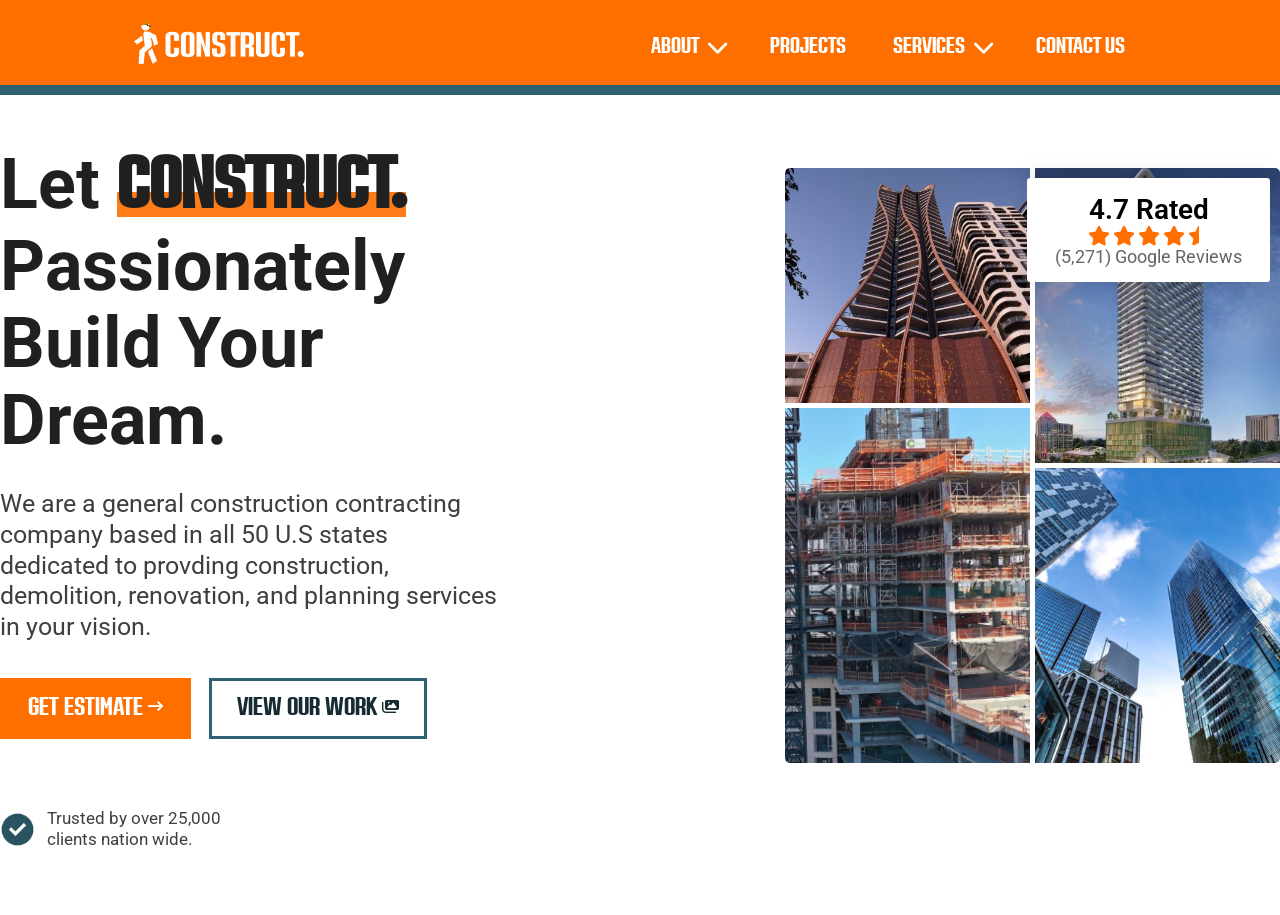
<file: index.html>
<!DOCTYPE html>
<html lang="en">
<head>
    <meta charset="UTF-8">
    <link rel="icon" type="x-icon" href="textures/LogoEmblem.png">
    <meta name="viewport" content="width=device-width, initial-scale=1.0">
    <title>CONSTRUCT. | Engineering & Project Managing</title>
    <link rel="stylesheet" href="style.css">
    <link rel="stylesheet" href="https://cdnjs.cloudflare.com/ajax/libs/font-awesome/6.3.0/css/all.min.css">
</head>
<body>
    <div class="nav-container">
        <div class="nav-logo">
            <a href="index.html"><img src="textures/LogoFull.png" alt=""></a>
        </div>
        <i class="fa-solid fa-bars open-menu"></i>
        <div class="background"></div>

        <div class="nav-links-container">
           <i class="fa-solid fa-xmark close-menu"></i>
            
            <ul class="nav-links">
                <li class="nav-link-item dropdown-menu-branch">
                    <a href="#" data-toggle="dropdown-menu">ABOUT<i class="fa-solid fa-chevron-down"></i></a>
                
                    <ul class="dropdown-menu">
                        <li class="dropdown-menu-item"><a href="who-we-are.html">WHO WE ARE</a></li>
                        <li class="dropdown-menu-item"><a href="what-we-do.html">WHAT WE DO</a></li>
                    </ul>

                </li>
                <li class="nav-link-item"><a href="projects.html">PROJECTS</a></li>
                <li class="nav-link-item dropdown-menu-branch"><a href="#" data-toggle="dropdown-menu">SERVICES<i class="fa-solid fa-chevron-down"></i></a>
                
                    <ul class="dropdown-menu">
                        <li class="dropdown-menu-item"><a href="map.html">CONSTRUCTION</a></li>
                        <li class="dropdown-menu-item"><a href="model.html">DEMOLITION</a></li>
                        <li class="dropdown-menu-item"><a href="audio.html">RENOVATION</a></li>
                        <li class="dropdown-menu-item"><a href="texture.html">PLANNING</a></li>
                    </ul>
                </li>
                <li class="nav-link-item"><a href="contact.html">CONTACT US</a></li>
            </ul>
        </div>
    </div>
<!--Start of Hero -->
<main>
    <header>
        <div class="container">
            <div class="dFlex aic">
                <div class="col-6">
                    <div class="textArea">
                        <h1>Let <strong>CONSTRUCT.</strong> Passionately Build Your Dream.</h1>
                        <p>We are a general construction contracting company based in all 50 U.S states dedicated to provding construction, demolition, renovation, and planning services in your vision.</p>
                        <div class="btnGroup">
                            <a target="_blank" rel="noopener noreferrer" href="contact.html">
                            <button class="primary">GET ESTIMATE <i class="fa-solid fa-arrow-right-long"></i></button>
                            </a>
                            <a target="_blank" rel="noopener noreferrer" href="projects.html">
                            <button class="secondary">VIEW OUR WORK <i class="fa-solid fa-images"></i></button>
                            </a>
                        </div>
                        <div class="tagLine dFlex aic">
                            <img src="textures/checkmark.png" alt="">
                            <p>Trusted by over 25,000 clients nation wide.</p>
                        </div>
                    </div>
                </div>
                <div class="col-6">
                    <div class="imgArea">
                        <div class="bg">
                            <div class="imgGrid">
                                <div class="imgBlock"><img src="textures/ref01.jpg" alt=""></div>
                                <div class="imgBlock"><img src="textures/ref02.jpg" alt=""></div>
                                <div class="imgBlock"><img src="textures/ref03.jpg" alt=""></div>
                                <div class="imgBlock"><img src="textures/ref04.jpg" alt=""></div>
                            </div>
                            <div class="rating dFlex aic jcc">
                                <span>4.7 Rated</span>
                                <div class="star">
                                    <i class="fa-solid fa-star"></i>
                                    <i class="fa-solid fa-star"></i>
                                    <i class="fa-solid fa-star"></i>
                                    <i class="fa-solid fa-star"></i>
                                    <i class="fa-solid fa-star-half"></i>
                                </div>
                                <small>(5,271) Google Reviews</small>
                            </div>
                        </div>
                    </div>
                </div>
            </div>
        </div>
        </header>
    </main>
    <script src="app.js"></script>
</body>
</html>
</file>
<file: style.css>
@import url('https://fonts.googleapis.com/css2?family=Cabin:ital,wght@0,400..700;1,400..700&display=swap');
@import url('https://fonts.googleapis.com/css2?family=Source+Sans+3:ital,wght@0,200..900;1,200..900&display=swap');
@import url("https://fonts.googleapis.com/css2?family=Roboto:ital,wght@0,100..900;1,100..900&display=swap");
@font-face {
    font-family: "Densa";
    src: url("fonts/fontspring-demo-densa_black-webfont.woff2") format("woff2"),
         url("fonts/fontspring-demo-densa_black-webfont.woff2") format("woff");
    font-weight: black;
    font-style: normal;
    font-display: swap;
}

* {
    margin: 0;
    padding: 0;
    box-sizing: border-box;
    scroll-behavior: smooth;
    /* font-family: "Densa", "Roboto", sans-serif; */
    font-family: "Roboto", sans-serif;
}

:root {
    --color-primary: #ff6f00;
    --color-primary-second: #b74f00;
    --color-secondary: #2c6272;
    --color-secondary-second: #162c32;
    --color-white: #fff;
    --color-white2: #cecece;
    --color-white3: #D1D1D1;
    --color-black-1: #0C0F16;
    --color-text-header: #202020;
    --color-text-p: #fff;
}

body {
    width: 100%;
    overflow-x: hidden;
    font-size: 14px;
}

img {
    width: 100%;
    height: auto;
    display: flex;
}

.container {
  max-width: 1280px;
  width: 100%;
  margin: 0 auto;
}

/* text styles */

h1 {
    color: var(--color-text-header);
}

/* navigation bar */

.nav-container {
    display: flex;
    justify-content: center;
    flex-wrap: nowrap;
    gap: 20rem;
    align-items: center;
    padding: 0 2rem;
    position: sticky;
    top: 0;
    z-index: 999;

    width: 100%;
    height: 85px;
    background-color: var(--color-primary);
    box-shadow: 0 10px 0 0 var(--color-secondary); /* 0 20px 0 0 var(--color-white3); */
}

.nav-logo {
    width: 175px;
    height: 100%;
    padding: 1rem 0;
    padding-top: 20px;
    transition: 0.3s ease;
}

.nav-logo:hover {
  transform: scale(1.1);
}

.nav-logo img {
    width: 100%;
    height: auto;
    object-fit: cover;
}

.nav-links-container {
    display: flex;
    justify-content: center;
    padding: 16px 0;
}

.nav-links {
    list-style: none;
}

.nav-links > .nav-link-item {
    display: inline-block;
    margin: 2px;
    position: relative;
}

.nav-links > .nav-link-item > a {
    text-decoration: none;
    display: flex;
    padding: 16px 20px;
    color: var(--color-white);
    font-family: "Densa", "Roboto", sans-serif;
    padding-top: 25px;
    transition: 0.3s ease;
    align-items: center;
    font-size: 22px;
}

.nav-links > .nav-link-item:hover > a {
color: var(--color-white2);
}

.nav-link-item > a > .fa-chevron-down {
    display: inline-block;
    height: 22px;
    width: 16px;
    margin-left: 8px;
    transition: 0.3s ease;
    pointer-events: none;
}

.nav-link-item:hover > a > .fa-chevron-down {
    transform: rotate(-180deg);
}

.nav-links > .nav-link-item > .dropdown-menu {
    width: 200px;
    position: absolute;
    top: 80%;
    left: 16px;
    overflow: hidden;
    background-color: var(--color-primary);
    transform: translateY(0);
    transition: 0.3s ease;
    visibility: hidden;
    font-size: 22px;
    opacity: 0;
}

.nav-links > .nav-link-item:hover > .dropdown-menu {
transform: translateY(8px);
visibility: visible;
opacity: 1;
}

.nav-links > .nav-link-item > .dropdown-menu > .dropdown-menu-item {
    list-style: none;
}

.nav-links > .nav-link-item > .dropdown-menu > .dropdown-menu-item > a {
    text-decoration: none;
    display: block;
    color: var(--color-white);
    transition: 0.3s ease;
    padding: 16px;
}

.nav-links > .nav-link-item > .dropdown-menu > .dropdown-menu-item > a:hover {
   color:  var(--color-white2);
}

/* contact section*/

/* hero section*/

/* scss unorganized */

.dFlex {
  display: flex;
  align-items: start;
  justify-content: start;
  flex-wrap: wrap;
}
.dFlex.aic {
  align-items: center;
}
.dFlex.jcc {
  justify-content: center;
}
.dFlex.jcsb {
  justify-content: space-between;
}
.dFlex .col-6 {
  width: 50%;
}

a, a:hover, a:active {
  text-decoration: none;
  color: inherit;
}

header {
  position: relative;
  overflow: hidden;
}
header .textArea {
  max-width: 500px;
  height: calc(100vh - 70px);
  position: relative;
  display: flex;
  align-items: start;
  justify-content: center;
  flex-direction: column;
  transform: translateY(-50px);
}
header .textArea h4 {
  font-size: 1.3em;
  display: block;
  margin-bottom: 10px;
  position: relative;
  line-height: 1;
  padding-left: 35px;
}
header .textArea h4::before {
  content: "";
  position: absolute;
  left: 0;
  bottom: 0;
  width: 25px;
  height: 2px;
  background: #000;
}
header .textArea h1 {
  font-size: 5em;
  font-weight: bolder;
  line-height: 1.1em;
  margin-bottom: 30px;
}
header .textArea h1 strong {
    font-family: "Densa";
    font-weight: 600;
    position: relative;
}
header .textArea h1 strong::before {
  content: "";
  position: absolute;
  width: 100%;
  height: 25px;
  bottom: 0;
  background: var(--color-primary);
  z-index: -1;
  opacity: 0.9;
  transform: translateY(-8px);
}
header .textArea p {
  font-size: 1.75em;
  line-height: 1.25em;
  margin-bottom: 35px;
  opacity: 0.75;
}
header .textArea p strong {
    font-family: "Densa";
    font-weight: 600;
    position: relative;
}
header .textArea .btnGroup .primary {
  margin-right: 15px;
  margin-bottom: 15px;
}
header .textArea .tagLine {
  position: absolute;
  bottom: 15px;
  left: 0;
}
header .textArea .tagLine img {
  width: 35px;
  margin-right: 12px;
}
header .textArea .tagLine p {
  width: 195px;
  font-size: 1.2em;
  margin: 0;
}
header .imgArea {
  height: calc(100vh - 70px);
  position: relative;
  display: flex;
  align-items: center;
  justify-content: end;
}
header .imgArea .rating, header .imgArea .graph, header .imgArea .person {
  position: absolute;
}
header .imgArea .bg {
  position: relative;
  transform: translateY(-35px);
}
header .imgArea .bg .imgGrid {
  display: grid;
  grid-template-columns: repeat(20, 20px);
  grid-template-rows: repeat(20, 25px);
  gap: 5px;
  border-radius: 5px;
  overflow: hidden;
}
header .imgArea .bg .imgGrid img {
  width: 100%;
  height: 100%;
  object-fit: cover;
}
header .imgArea .bg .imgGrid .imgBlock {
  overflow: hidden;
  position: relative;
}
/* header .imgArea .bg .imgGrid .imgBlock::before {
  content: "";
  position: absolute;
  top: 0;
  left: 0;
  width: 100%;
  height: 100%;
  background: var(--color-primary);
  opacity: 0.5;
} */
header .imgArea .bg .imgGrid .imgBlock:nth-child(1) {
  grid-column: 1/span 10;
  grid-row: 1/span 8;
}
header .imgArea .bg .imgGrid .imgBlock:nth-child(2) {
  grid-column: 11/span 10;
  grid-row: 1/span 10;
}
header .imgArea .bg .imgGrid .imgBlock:nth-child(3) {
  grid-column: 1/span 10;
  grid-row: 9/span 12;
}
header .imgArea .bg .imgGrid .imgBlock:nth-child(4) {
  grid-column: 11/span 10;
  grid-row: 11/span 10;
}
header .imgArea .bg .rating {
  top: 10px;
  right: 10px;
  background: #fff;
  padding: 1.1em 2em;
  border-radius: 3px;
  box-shadow: 0 0 25px rgba(0, 0, 0, 0.1254901961);
  flex-direction: column;
}
header .imgArea .bg .rating span {
  font-size: 2em;
  font-weight: 600;
}
header .imgArea .bg .rating .star i {
  color: var(--color-primary);
  font-size: 1.4em;
}
header .imgArea .bg .rating small {
  font-size: 1.3em;
  opacity: 0.6;
}
header .imgArea .bg .graph {
  background: #fff;
  box-shadow: 0 0 25px rgba(0, 0, 0, 0.1254901961);
  border-radius: 3px;
  bottom: -40px;
  left: -120px;
  padding: 15px;
}
header .imgArea .bg .graph img {
  width: 225px;
}
header .person {
  bottom: 0;
  width: 350px;
  right: 8px;
}

/* buttons */

button {
    background: var(--color-primary);
    color: var(--color-white);
    text-decoration: none;
    padding: 15px 25px;
    border: none;
    display: inline-block;
    font-size: 25px;
    font-family: "Densa", "Roboto", sans-serif;
    cursor: pointer;
    transition: 0.3s ease;
}

.fa-arrow-right-long{
    display: flex;
    font-size: 15px;
    align-items: center;
    justify-content: center;
    transform: translateY(-3px);
    transition: 0.3s ease;
}

.fa-arrow-right-long:hover {
  transform: translateX(3px);
}

.fa-images{
    display: flex;
    font-size: 15px;
    align-items: center;
    justify-content: center;
    transform: translateY(-3px);
}

button.primary {
  color: #fff;
  border: 3px solid var(--color-primary);
}
button.secondary {
  color: var(--color-secondary-second);
  background-color: transparent;
  border: 3px solid var(--color-secondary);
}
button.primary:hover {
  transform: translateY(-3px);
  background-color: var(--color-primary-second);
  border: 3px solid var(--color-primary-second);
}
button.secondary:hover {
  transform: translateY(-3px);
  background-color: var(--color-secondary-second);
  border: 3px solid var(--color-secondary-second);
  color: var(--color-white);
}

/* end of buttons */

.nav-container .background {
    position: fixed;
    z-index: 998;
    background-color: #00000071;
    left: 0;
    top: 0;
    height: 100%;
    width: 100%;
    visibility: hidden; 
    opacity: 0;
    transition: 0.3s ease in;
}

.nav-container .background.active {
    visibility: visible;
    opacity: 1;
    transition: 0.3s ease out;
}

.nav-container .open-menu {
    display: none;
    font-size: 22px;
    margin-top: 10px;
    color: var(--color-white);
}

.nav-container .close-menu {
    display: none;
    font-size: 24px;
    margin-top: 10px;
    color: var(--color-white);
}

/* Services */

/* Footer */

/* Mobile */

@media (max-width: 992px){
    body {
        max-width: 992px;
        overflow-x: hidden;
    }

    .container {
        padding: 0 25px;
    }

    .dFlex .col-6 {
        width: 100%;
    }

    .nav-container {
        justify-content: space-between;
        gap: 0;
    }

    .service-header {
        padding: 0 30px 0 70px;
        margin-bottom: 30px;
    }

    .nav-links-container {
        position: fixed;
        right: -400px;
        visibility: hidden;
        pointer-events: none;
        width: 400px;
        height: 100vh;
        top: 0;
        overflow-y: auto;
        background-color: var(--color-primary);
        z-index: 999;
        padding: 15px;
        transition: all 0.3s ease-in;
        display: block;
        flex: unset;
        justify-content: flex-start;
    }

    .nav-container .nav-links-container.open {
    visibility: visible;
    pointer-events: auto;
    transition: all 0.3s ease-out;
    right: 0;
    }

    .nav-links-container > .nav-links > .nav-link-item {
    display: block;
    margin: 0;
    }

    .nav-links-container > .nav-links > .nav-link-item > a {
        color: var(--color-white);
        padding: 24px 16px;
        border-bottom: 3px solid var(--color-white);
        display: flex;
        justify-content: space-between;
    }

    .nav-link-item:hover > a > .fa-chevron-down {
        transform: rotate(0);
    }

    .nav-container > .nav-links-container > .nav-links > .dropdown-menu-branch.active > a .fa-chevron-down {
        transform: rotate(-180deg);
    }

    .nav-links > .nav-link-item > .dropdown-menu {
        width: 100%;
        position: relative;
        opacity: 1;
        visibility: visible;
        border-radius: 0;
        border-bottom: 1px solid #ffffff20;
        background-color: transparent;
        transform: translateY(0px);
        box-shadow: none;
        padding: 0px;
        left: auto;
        max-height: 0;
        overflow: hidden;
    }

    .nav-links > .nav-link-item:hover > .dropdown-menu {
        transform: translateY(0px);
     }

    .nav-links > .nav-link-item > .dropdown-menu > .dropdown-menu-item > a {
        color: var(--color-white);
        border: none;
    }
    .nav-links 
    > .nav-link-item 
    > .dropdown-menu 
    > .dropdown-menu-item
    > a:hover {
    color: var(--color-white3);
    }

    .nav-logo {
        padding: 1.5rem 0;
    }

    .nav-container .open-menu {
        cursor: pointer;
        display: block;
    }
    .nav-container .close-menu {
        display: block;
        padding: 16px;
        cursor: pointer;
        width: fit-content;
    }

button {
    background: var(--color-primary);
    color: var(--color-white);
    text-decoration: none;
    padding: 15px 25px;
    width: 100%;
    border: none;
    display: inline-block;
    font-size: 25px;
    font-family: "Densa", "Roboto", sans-serif;
    cursor: pointer;
    transition: 0.3s ease;
}

    header .imgArea {
      height: calc(100vh - 70px);
      position: relative;
      display: flex;
      align-items: center;
      justify-content: center;
    }
    header .col-6 {
      margin-top: 100px;
    }
    header .textArea h4 {
        font-size: 1em;
    }
    header .textArea h1 {
        font-size: 4em;
    }
    header .textArea p {
        font-size: 1.5em;
    }
    header .textArea .tagLine p {
        font-size: 1.3em;
        width: calc(100% - 70px);
    }

    header .textArea .imgArea {
        display: none;
    }
    
    header .imgArea .bg .imgGrid {
      width: 390px;
    }
    /* Footer */

}
</file>
